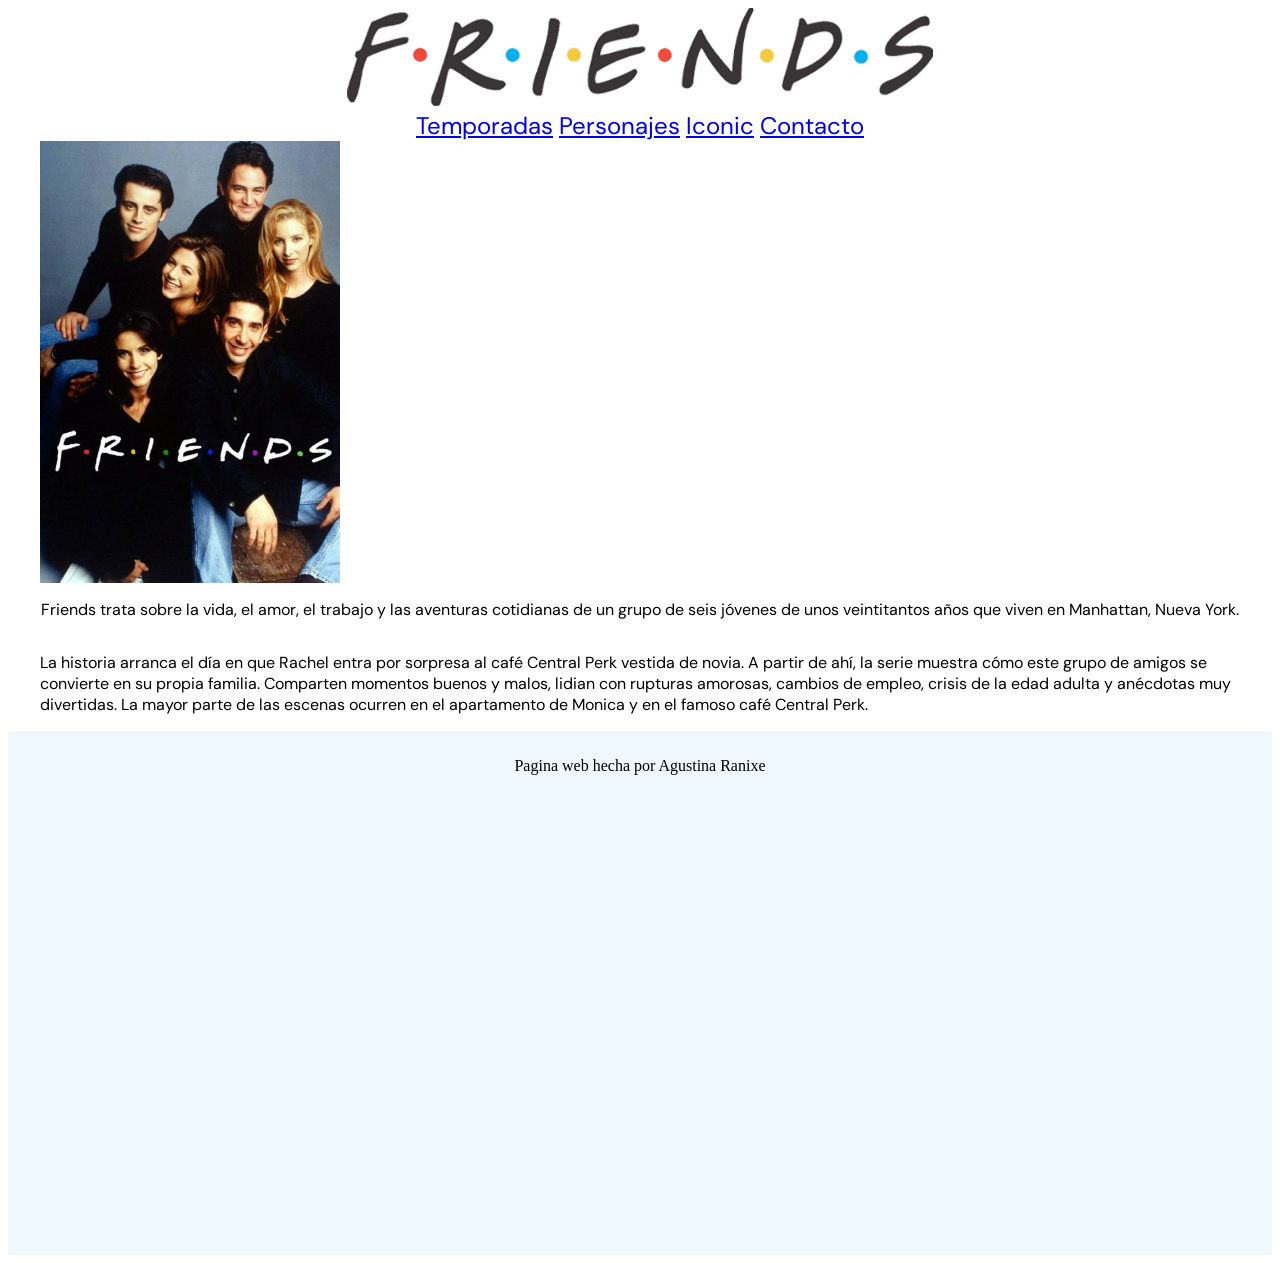
<file: index.html>
<!DOCTYPE html>
<html lang="en">
<head>
    <meta charset="UTF-8">
    <meta name="viewport" content="width=device-width, initial-scale=1.0">
    <title>Document</title>

    <link rel="stylesheet" href="styles/stylesuno.css">
    <link rel="preconnect" href="https://fonts.googleapis.com">
    
<link rel="preconnect" href="https://fonts.gstatic.com" crossorigin>
<link href="https://fonts.googleapis.com/css2?family=DM+Sans:ital,opsz,wght@0,9..40,100..1000;1,9..40,100..1000&display=swap" rel="stylesheet">

</head>
<body>
    <header>
        <img src="./img/header.png" alt="logo friends" width="70%">

        <nav>
            <a  href="./page/Temporadas.html">Temporadas</a>
            <a  href="./page/Personajes.html">Personajes</a>
            <a  href="./page/Iconic.html">Iconic</a>
            <a href="./page/contacto.html">Contacto</a>
        </nav>
    </header>

    <main class="introcentrado">
        <img id="home.portada" src="./img/friends portada.jpg" alt="" width="25%">
        <p class="intro">
            Friends trata sobre la vida, el amor, el trabajo y las aventuras cotidianas de un grupo de seis jóvenes de unos veintitantos años que viven en Manhattan, Nueva York.

        </p>
        <p class="intro">
            La historia arranca el día en que Rachel entra por sorpresa al café Central Perk vestida de novia. A partir de ahí, la serie muestra cómo este grupo de amigos se convierte en su propia familia. Comparten momentos buenos y malos, lidian con rupturas amorosas, cambios de empleo, crisis de la edad adulta y anécdotas muy divertidas. La mayor parte de las escenas ocurren en el apartamento de Monica y en el famoso café Central Perk.
        </p>

    </main>

    <footer>
       
       <p>Pagina web hecha por Agustina Ranixe</p>
       <iframe src="https://www.google.com/maps/embed?pb=!1m18!1m12!1m3!1d3283.9928441538455!2d-58.39857512380243!3d-34.60434245753201!2m3!1f0!2f0!3f0!3m2!1i1024!2i768!4f13.1!3m3!1m2!1s0x95bccaea670d4e67%3A0x2198c954311ad6d9!2sDa%20Vinci%20%7C%20Primera%20Escuela%20de%20Arte%20Multimedial!5e0!3m2!1ses!2sar!4v1792459349355!5m2!1ses!2sar" width="600" height="450" style="border:0;" allowfullscreen="" loading="lazy" referrerpolicy="strict-origin-when-cross-origin"></iframe>
    </footer>
</body>
</html>
</file>
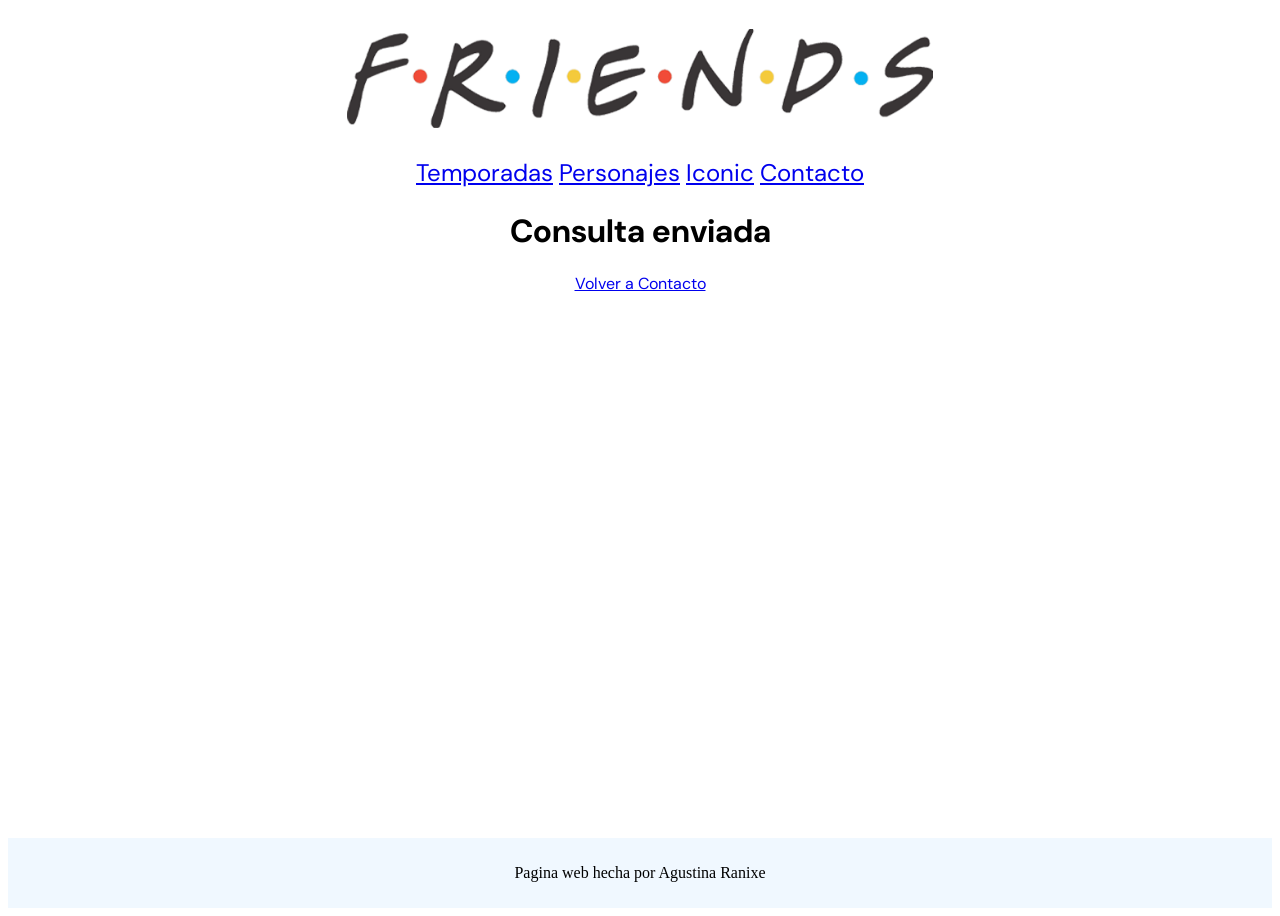
<file: page/confirmacion.html>
<!DOCTYPE html>
<html lang="en">
<head>
    <meta charset="UTF-8">
    <meta name="viewport" content="width=device-width, initial-scale=1.0">
    <title>confirmacion</title>
      <link rel="stylesheet" href="../styles/stylesuno.css">
    
    <link rel="preconnect" href="https://fonts.googleapis.com">
    
<link rel="preconnect" href="https://fonts.gstatic.com" crossorigin>
<link href="https://fonts.googleapis.com/css2?family=DM+Sans:ital,opsz,wght@0,9..40,100..1000;1,9..40,100..1000&display=swap" rel="stylesheet">

</head>

<header>
    <header>
         <a href="../index.html">
            <h1><img src="../img/header.png" alt="logo" width="70%"></h1>
        </a>
        <nav>
            <a  href="../page/Temporadas.html">Temporadas</a>
            <a  href="../page/Personajes.html">Personajes</a>
            <a  href="../page/Iconic.html">Iconic</a>
            <a href="../page/contacto.html">Contacto</a>
        </nav>
    </header>
</header>

<main>
    <body class="confirmacion">
    <h1>Consulta enviada</h1>

    <a href="../page/contacto.html">Volver a Contacto</a>
    
</body>
</main>

 <footer>
       
       <p>Pagina web hecha por Agustina Ranixe</p>

</footer>

</html>
</file>
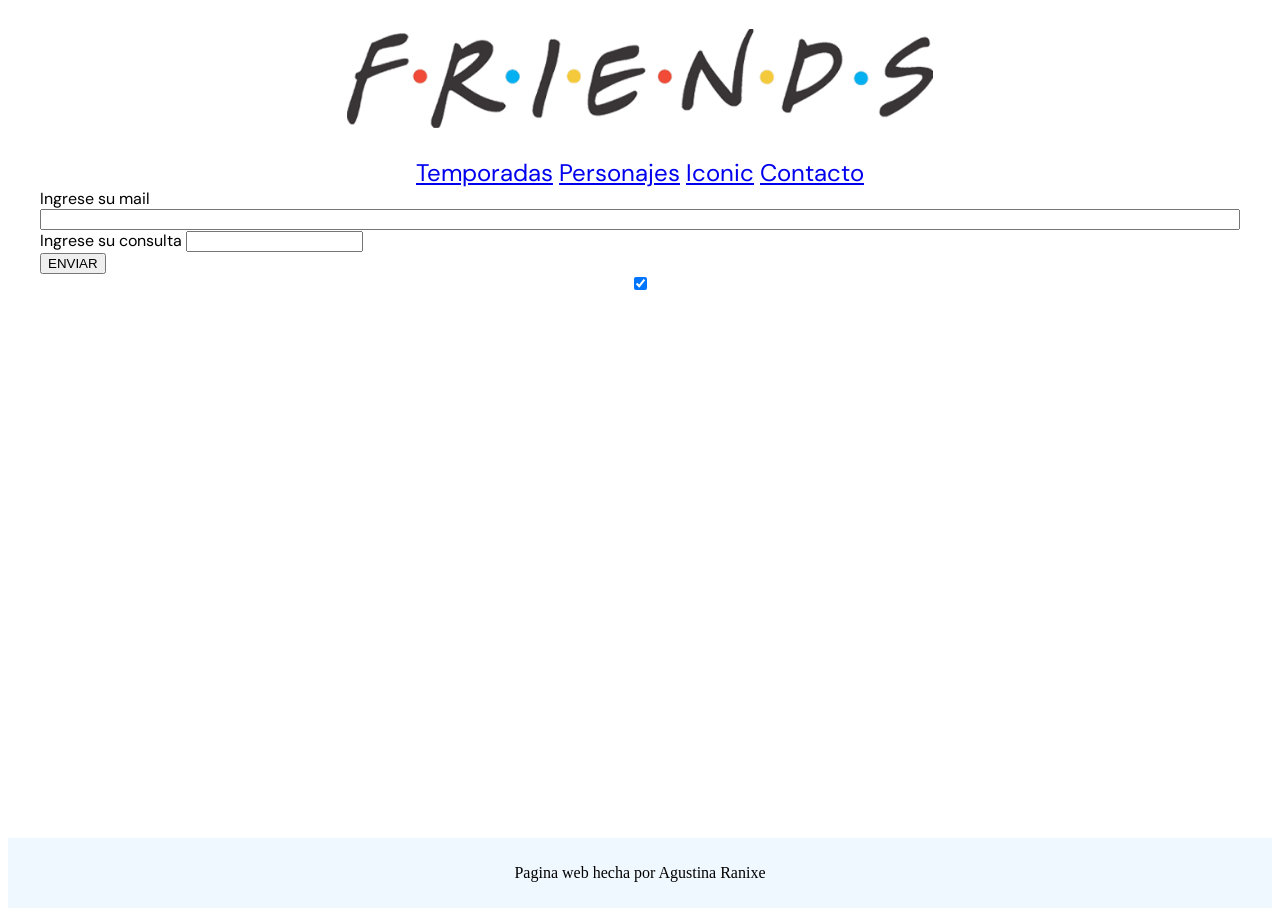
<file: page/contacto.html>
<!DOCTYPE html>
<html lang="en">
<head>
    <meta charset="UTF-8">
    <meta name="viewport" content="width=device-width, initial-scale=1.0">
    <title>Document</title>

    <link rel="stylesheet" href="../styles/stylesuno.css">
    <link rel="preconnect" href="https://fonts.googleapis.com">
    
<link rel="preconnect" href="https://fonts.gstatic.com" crossorigin>
<link href="https://fonts.googleapis.com/css2?family=DM+Sans:ital,opsz,wght@0,9..40,100..1000;1,9..40,100..1000&display=swap" rel="stylesheet">

</head>

<header>
         <a href="../index.html">
            <h1><img src="../img/header.png" alt="logo" width="70%"></h1>
        </a>
        <nav>
            <a  href="../page/Temporadas.html">Temporadas</a>
            <a  href="../page/Personajes.html">Personajes</a>
            <a  href="../page/Iconic.html">Iconic</a>
            <a href="../page/contacto.html">Contacto</a>
        </nav>
    </header>
    <main>
        <body>
    <form action="confirmacion.html">

        <label for="">Ingrese su mail</label>
        <input type="text" name="usuario" id="usuario">
        
        <label for="">Ingrese su consulta
            <input input type="text" >
        </label>
        
        <label for="">
            <input type="submit" hidden value="cargar">
            <button type="submit">ENVIAR</button>
        </label>

        <input checked type="checkbox" name="noti" id="">
    </form>

</body>
    </main>


 <footer>
       
       <p>Pagina web hecha por Agustina Ranixe</p>

</footer>

</html>
</file>
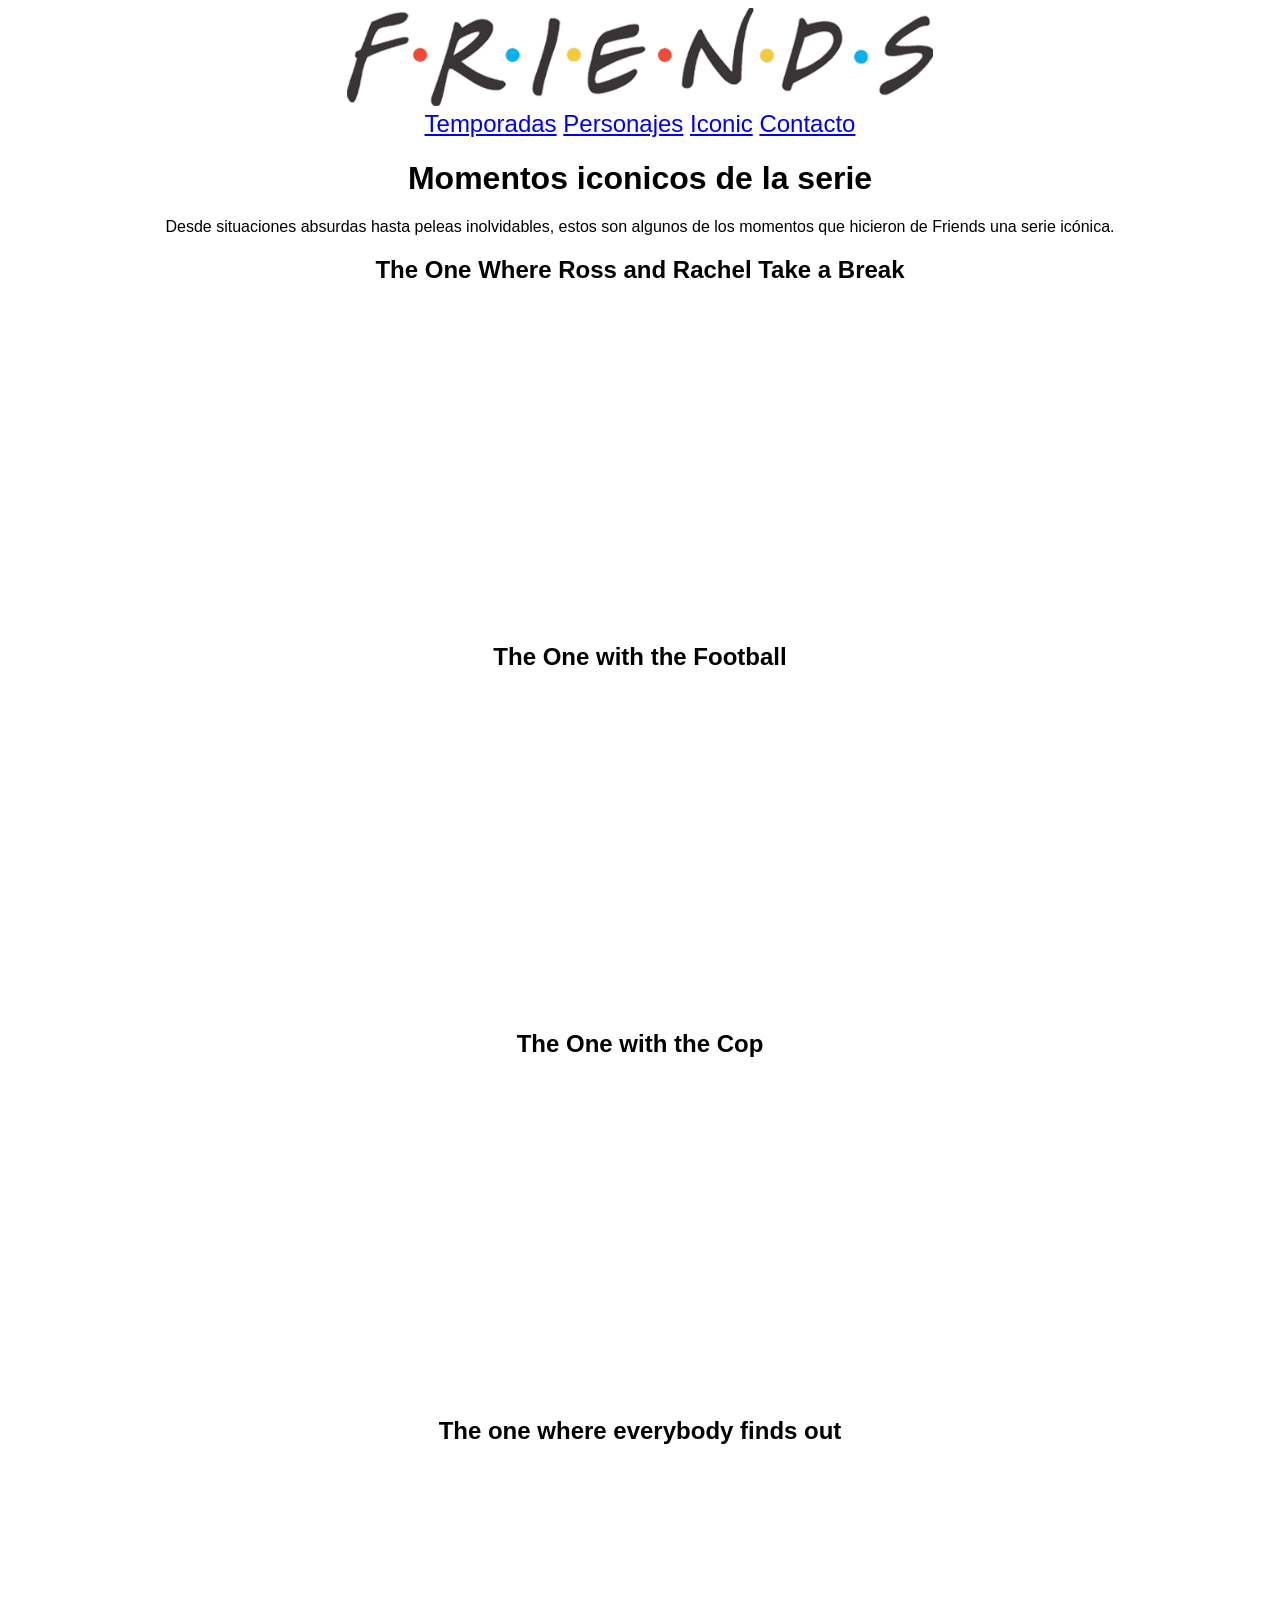
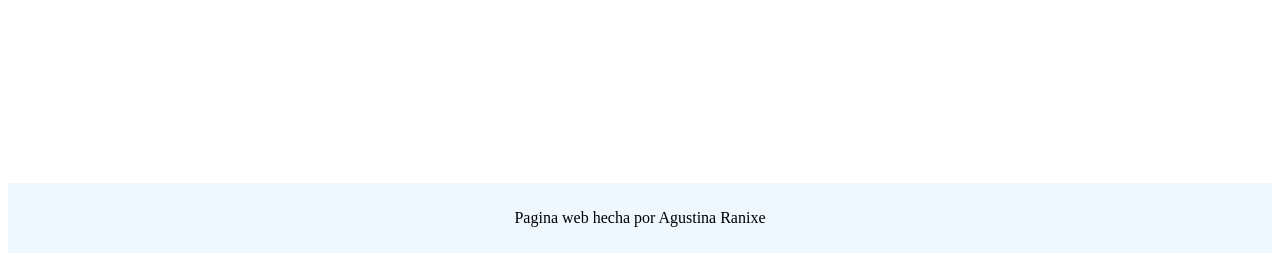
<file: page/Iconic.html>
<!DOCTYPE html>
<html lang="en">
<head>
    <meta charset="UTF-8">
    <meta name="viewport" content="width=device-width, initial-scale=1.0">
    <title>Document</title>
     <link rel="stylesheet" href="../styles/stylesuno.css">
     <link rel="stylesheet" href="../styles/multimedia.css">
</head>
<body>
     <header>
         <a href="../index.html">
            <img src="../img/header.png" alt="logo" width="70%">
        </a>
        <nav>
            <a href="../page/Temporadas.html">Temporadas</a>
            <a href="../page/Personajes.html">Personajes</a>
            <a href="../page/Iconic.html">Iconic</a>
            <a href="../page/contacto.html">Contacto</a>
            <a href=""></a>
        </nav>
    </header>

    <main class="iconic">
        <h1>Momentos iconicos de la serie</h1>
        <p>Desde situaciones absurdas hasta peleas inolvidables, estos son algunos de los momentos que hicieron de Friends una serie icónica.</p>
       
        <h2>The One Where Ross and Rachel Take a Break</h2>
            <iframe class="escala169" height="315" src="https://www.youtube.com/embed/wizgxRBfVTY?si=dvnoMk0UUq-5ukTi&amp;controls=0" title="YouTube video player" frameborder="0" allow="accelerometer; autoplay; clipboard-write; encrypted-media; gyroscope; picture-in-picture; web-share" referrerpolicy="strict-origin-when-cross-origin" allowfullscreen></iframe>

        <h2>The One with the Football</h2>
          <iframe class="escala169" height="315" src="https://www.youtube.com/embed/3ZRlBgkSJek?si=9onKwNTn6iGzOpYf&amp;controls=0" title="YouTube video player" frameborder="0" allow="accelerometer; autoplay; clipboard-write; encrypted-media; gyroscope; picture-in-picture; web-share" referrerpolicy="strict-origin-when-cross-origin" allowfullscreen></iframe>

        <h2>The One with the Cop</h2>
            <iframe class="escala169" height="315" src="https://www.youtube.com/embed/F8wmgLqW71s?si=aOnB9xXzvZiy785d&amp;controls=0" title="YouTube video player" frameborder="0" allow="accelerometer; autoplay; clipboard-write; encrypted-media; gyroscope; picture-in-picture; web-share" referrerpolicy="strict-origin-when-cross-origin" allowfullscreen></iframe>

        <h2>The one where everybody finds out</h2>
            <article>
            <iframe class="escala169"  height="315" src="https://www.youtube.com/embed/JYqAWNVHBwo?si=iOPBKTjtK80iBBE6&amp;controls=0" title="YouTube video player" frameborder="0" allow="accelerometer; autoplay; clipboard-write; encrypted-media; gyroscope; picture-in-picture; web-share" referrerpolicy="strict-origin-when-cross-origin" allowfullscreen></iframe>

        </article>
   
   
    </main>

     <footer>
       
       <p>Pagina web hecha por Agustina Ranixe</p>
    </footer>

</body>
</html>
</file>
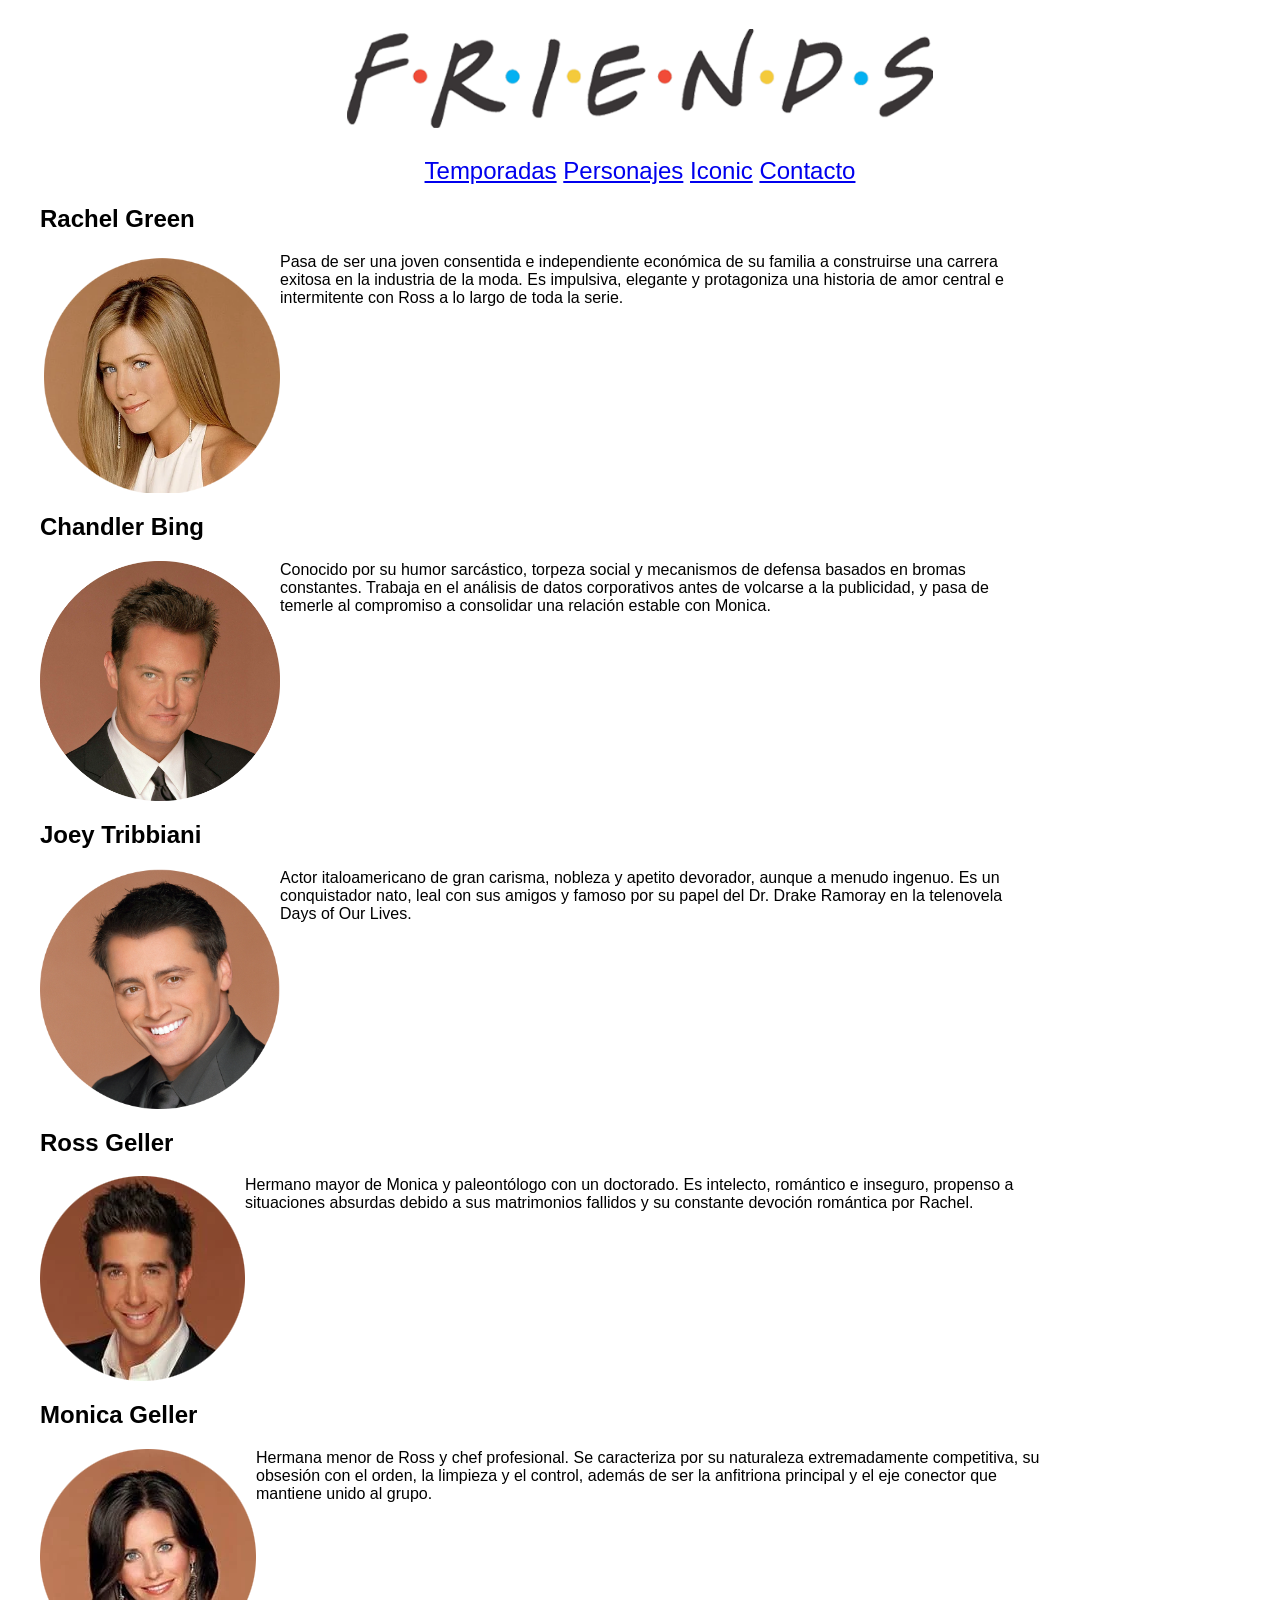
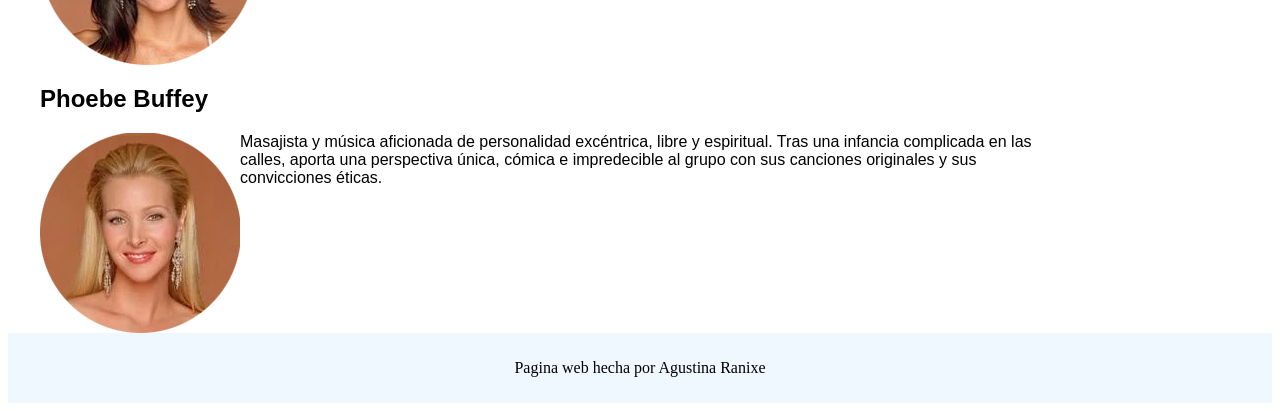
<file: page/Personajes.html>
<!DOCTYPE html>
<html lang="en">
<head>
    <meta charset="UTF-8">
    <meta name="viewport" content="width=device-width, initial-scale=1.0">
    <title>Document</title>
     <link rel="stylesheet" href="../styles/stylesuno.css">
</head>
<body>
     <header>
       <a href="../index.html">
            <h1><img src="../img/header.png" alt="logo" width="70%"></h1>
        </a>
       

        <nav>
            <a href="../page/Temporadas.html">Temporadas</a>
            <a href="../page/Personajes.html">Personajes</a>
            <a href="../page/Iconic.html">Iconic</a>
            <a href="../page/contacto.html">Contacto</a>
        </nav>
    </header>

     <main class="mainpersonajes">
           
                <h2>Rachel Green</h2> 
            <article class="centrado">
            <img class="personajes" src="../img/rachel png.png" alt="foto rachel" width="20%" >
            <p class="descrippersonajes">Pasa de ser una joven consentida e independiente económica de su familia a construirse una carrera exitosa en la industria de la moda. Es impulsiva, elegante y protagoniza una historia de amor central e intermitente con Ross a lo largo de toda la serie.
            </p>
             </article>
       
                <h2>Chandler Bing</h2>
            <article  class="centrado"> 
              
            <img class="personajes" src="../img/chandler png.png" alt="Foto Chandler" width="20%">
            <p class="descrippersonajes">Conocido por su humor sarcástico, torpeza social y mecanismos de defensa basados en bromas constantes. Trabaja en el análisis de datos corporativos antes de volcarse a la publicidad, y pasa de temerle al compromiso a consolidar una relación estable con Monica.
            </p>
            </article>

          <h2>Joey Tribbiani</h2>
            <article  class="centrado">
                
            <img  class="personajes" src="../img/joey png.png" alt="Foto Joey" width="20%">
            <p class="descrippersonajes">Actor italoamericano de gran carisma, nobleza y apetito devorador, aunque a menudo ingenuo. Es un conquistador nato, leal con sus amigos y famoso por su papel del Dr. Drake Ramoray en la telenovela Days of Our Lives.
            </p>
            </article>

            <h2>Ross Geller</h2>
            <article  class="centrado">
            <img class="personajes" src="../img/ross.png" alt="Foto Ross">
            <p class="descrippersonajes">Hermano mayor de Monica y paleontólogo con un doctorado. Es intelecto, romántico e inseguro, propenso a situaciones absurdas debido a sus matrimonios fallidos y su constante devoción romántica por Rachel.
            </p>
            </article>

         <h2>Monica Geller</h2>   
            <article  class="centrado">
            <img class="personajes" src="../img/monica .png" alt="Foto Monica">
            <p class="descrippersonajes">Hermana menor de Ross y chef profesional. Se caracteriza por su naturaleza extremadamente competitiva, su obsesión con el orden, la limpieza y el control, además de ser la anfitriona principal y el eje conector que mantiene unido al grupo.
            </p>
            </article>
           
            
            <h2>Phoebe Buffey</h2>
            <article  class="centrado">
             <img class="personajes" src="../img/phoebe.png" alt="Foto Phoebe">
            <p class="descrippersonajes">Masajista y música aficionada de personalidad excéntrica, libre y espiritual. Tras una infancia complicada en las calles, aporta una perspectiva única, cómica e impredecible al grupo con sus canciones originales y sus convicciones éticas.
            </p>
            
            </article>

    </main>

     <footer>
       
       <p>Pagina web hecha por Agustina Ranixe</p>
    </footer>
</body>
</html>
</file>
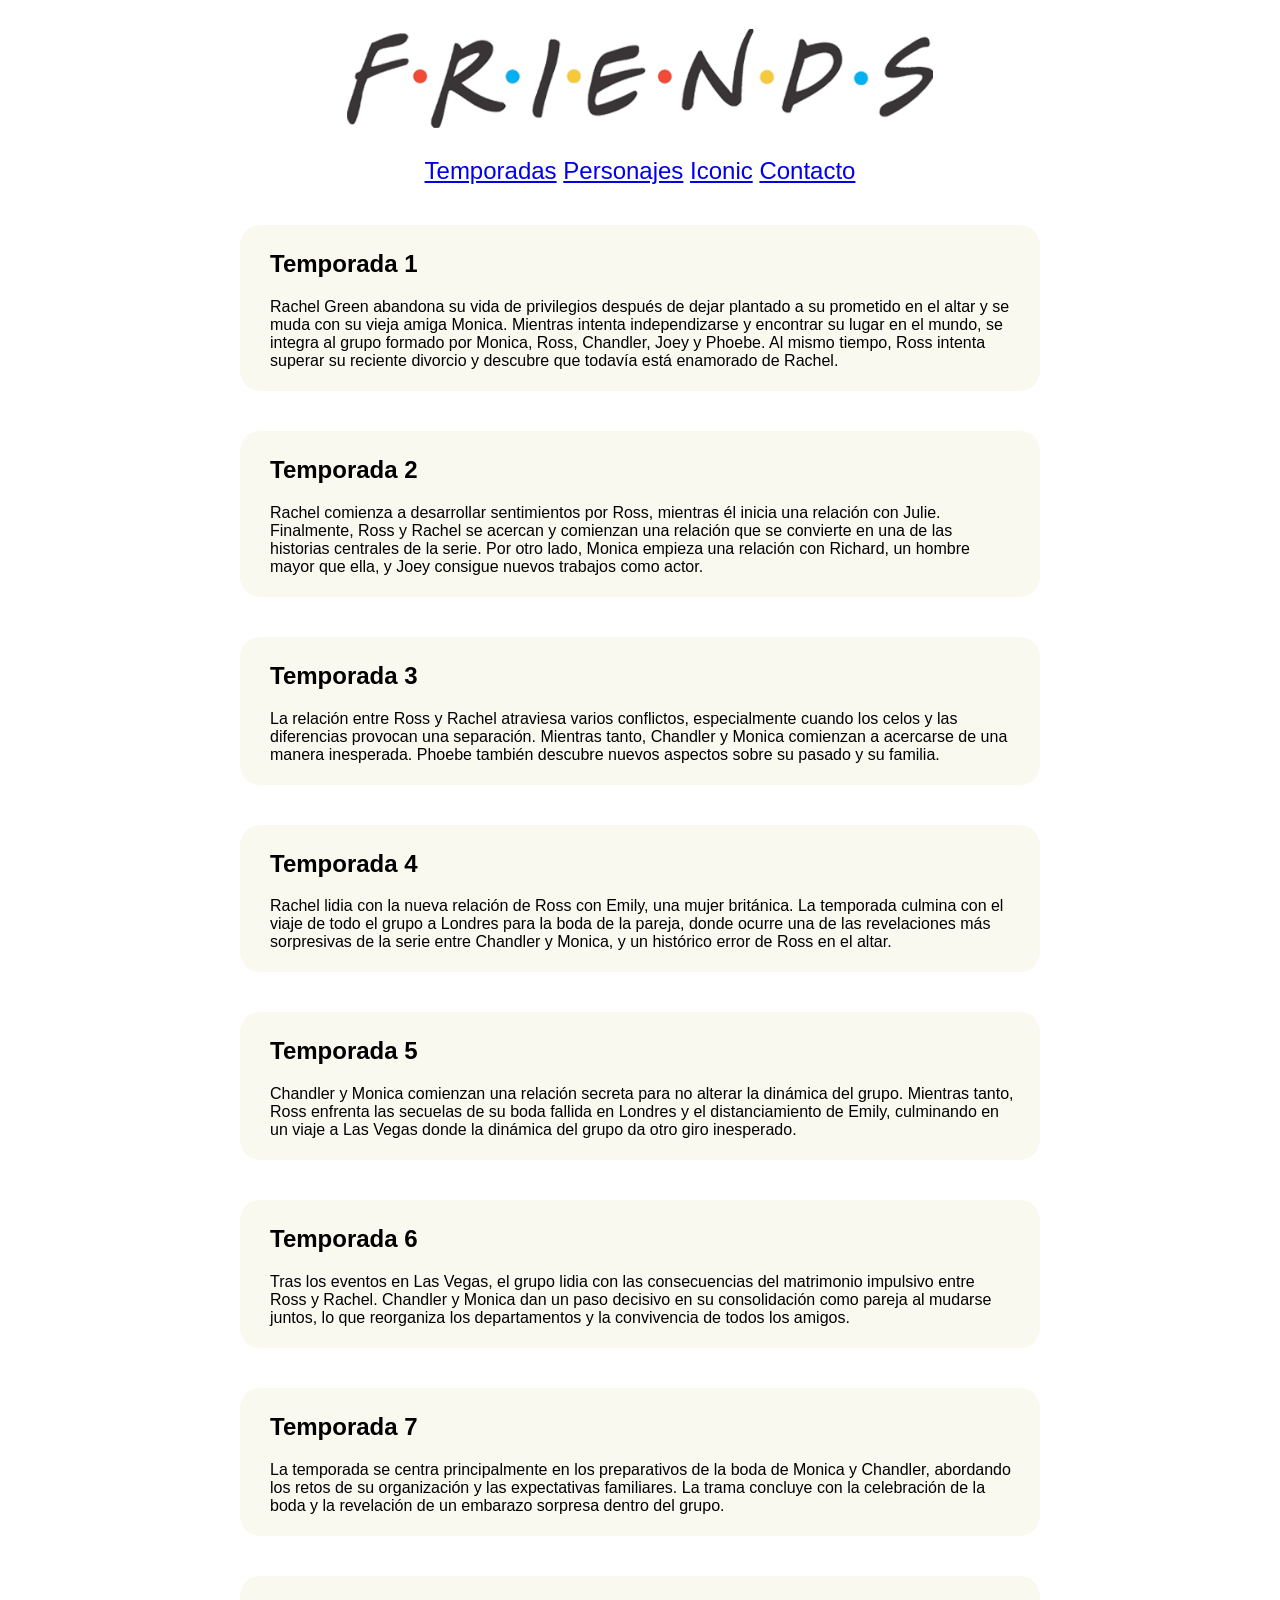
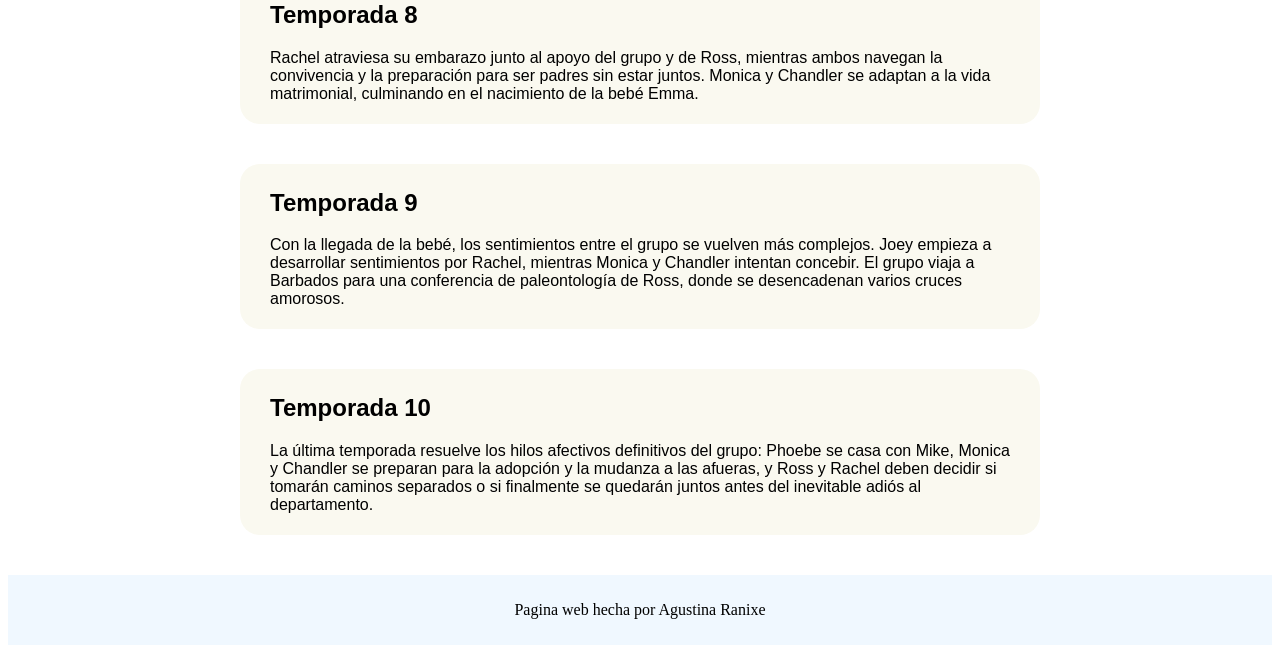
<file: page/Temporadas.html>
<!DOCTYPE html>
<html lang="en">
<head>
    <meta charset="UTF-8">
    <meta name="viewport" content="width=device-width, initial-scale=1.0">
    <title>Document</title>
     <link rel="stylesheet" href="../styles/stylesuno.css">
</head>
<body>
     <header>
        <a href="../index.html">
            <h1><img src="../img/header.png" alt="logo" width="70%"></h1>
        </a>
        

        <nav>
            <a href="../page/Temporadas.html">Temporadas</a>
            <a href="../page/Personajes.html">Personajes</a>
            <a href="../page/Iconic.html">Iconic</a>
            <a href="./page/contacto.html">Contacto</a>
        </nav>
    </header>

    <main>
        
        <article class="temporadas">
             <h2>Temporada 1</h2>
            <p>Rachel Green abandona su vida de privilegios después de dejar plantado a su prometido en el altar y se muda con su vieja amiga Monica. Mientras intenta independizarse y encontrar su lugar en el mundo, se integra al grupo formado por Monica, Ross, Chandler, Joey y Phoebe. Al mismo tiempo, Ross intenta superar su reciente divorcio y descubre que todavía está enamorado de Rachel.</p>
        
        </article>
        
        <article class="temporadas">
              <h2>Temporada 2</h2>
            <p>Rachel comienza a desarrollar sentimientos por Ross, mientras él inicia una relación con Julie. Finalmente, Ross y Rachel se acercan y comienzan una relación que se convierte en una de las historias centrales de la serie. Por otro lado, Monica empieza una relación con Richard, un hombre mayor que ella, y Joey consigue nuevos trabajos como actor.</p>
         
        </article>
        
        <article class="temporadas">
             <h2>Temporada 3</h2>
            <p>La relación entre Ross y Rachel atraviesa varios conflictos, especialmente cuando los celos y las diferencias provocan una separación. Mientras tanto, Chandler y Monica comienzan a acercarse de una manera inesperada. Phoebe también descubre nuevos aspectos sobre su pasado y su familia.</p>

        </article>
        
        <article class="temporadas">
            <h2>Temporada 4</h2>
             <p>
            Rachel lidia con la nueva relación de Ross con Emily, una mujer británica. La temporada culmina con el viaje de todo el grupo a Londres para la boda de la pareja, donde ocurre una de las revelaciones más sorpresivas de la serie entre Chandler y Monica, y un histórico error de Ross en el altar.
            </p>
        </article>
        
        <article class="temporadas">
             <h2>Temporada 5</h2>
            <p>Chandler y Monica comienzan una relación secreta para no alterar la dinámica del grupo. Mientras tanto, Ross enfrenta las secuelas de su boda fallida en Londres y el distanciamiento de Emily, culminando en un viaje a Las Vegas donde la dinámica del grupo da otro giro inesperado.</p>
       
        </article>
       
        <article class="temporadas">
              <h2>Temporada 6</h2>
     
           <p>Tras los eventos en Las Vegas, el grupo lidia con las consecuencias del matrimonio impulsivo entre Ross y Rachel. Chandler y Monica dan un paso decisivo en su consolidación como pareja al mudarse juntos, lo que reorganiza los departamentos y la convivencia de todos los amigos.</p>
      
        </article>
        
        <article class="temporadas">
            <h2>Temporada 7</h2>
            <p>La temporada se centra principalmente en los preparativos de la boda de Monica y Chandler, abordando los retos de su organización y las expectativas familiares. La trama concluye con la celebración de la boda y la revelación de un embarazo sorpresa dentro del grupo.</p>
      
        </article>
        
        <article class="temporadas">
              <h2>Temporada 8</h2>
            <p>Rachel atraviesa su embarazo junto al apoyo del grupo y de Ross, mientras ambos navegan la convivencia y la preparación para ser padres sin estar juntos. Monica y Chandler se adaptan a la vida matrimonial, culminando en el nacimiento de la bebé Emma.</p>
        
        </article>
      
        <article class="temporadas">
              <h2>Temporada 9</h2>
            <p>Con la llegada de la bebé, los sentimientos entre el grupo se vuelven más complejos. Joey empieza a desarrollar sentimientos por Rachel, mientras Monica y Chandler intentan concebir. El grupo viaja a Barbados para una conferencia de paleontología de Ross, donde se desencadenan varios cruces amorosos.</p>
   
        </article>
      
        <article class="temporadas">
            <h2>Temporada 10</h2>
            <p>La última temporada resuelve los hilos afectivos definitivos del grupo: Phoebe se casa con Mike, Monica y Chandler se preparan para la adopción y la mudanza a las afueras, y Ross y Rachel deben decidir si tomarán caminos separados o si finalmente se quedarán juntos antes del inevitable adiós al departamento.</p>

        </article>
         
    </main>

     <footer>
       
       <p>Pagina web hecha por Agustina Ranixe</p>
    </footer>
</body>
</html>
</file>
<file: styles/stylesuno.css>
nav{
    font-family: "DM Sans", sans-serif;
  font-optical-sizing: auto;
  font-weight: 400;
  font-style: normal;
  font-size: x-large;
}

main{
    width: 1200px; 
    margin: 0 auto
    
}
main{
    font-family: "DM Sans", sans-serif;
  font-optical-sizing: auto;
  font-weight: 400;
  font-style: normal;
}


header{
     text-align: center;
}


.temporadas{
    
    background-color: #faf9f0;
    padding:5px 25px 5px 30px;
    margin: 40px 200px 40px 200px;
    border-radius: 20px;
    
   
}
.temporadas:hover{
    box-shadow: 0 0 15px #8b875d
    ;
}

/* primero horizontal segundo verticul tercero difuminado. */


.intro{

    display: flex;

    justify-content: space-around;
   
}




.iconic{
    text-align: center;
}



.personajes:hover{
    
     filter: drop-shadow(0 0 5px black);
     
}

form{
    width: 50wv;
    display: flex;
    flex-direction: column;
}

.confirmacion{
    text-align: center;
    
}

footer{
    background-color: aliceblue;
    text-align: center;
    padding:10px;

}

body{
    display: flex;
    flex-direction: column;
    min-height: 100vh;

}

main{
    flex: auto;
}


.descrippersonajes{
    margin:0px 200px 10px 0px;
}
.centrado{
    display: flex;
    justify-content:left

}

main.personajes{
    text-align: left;
    margin-left: 100px;
}

.introcentrado{
    display: flex;
    flex-direction: column;
    justify-content: center;
 
    
    
}
</file>
<file: styles/multimedia.css>
.escala169{
    aspect-ratio: 16/9;
}
</file>
